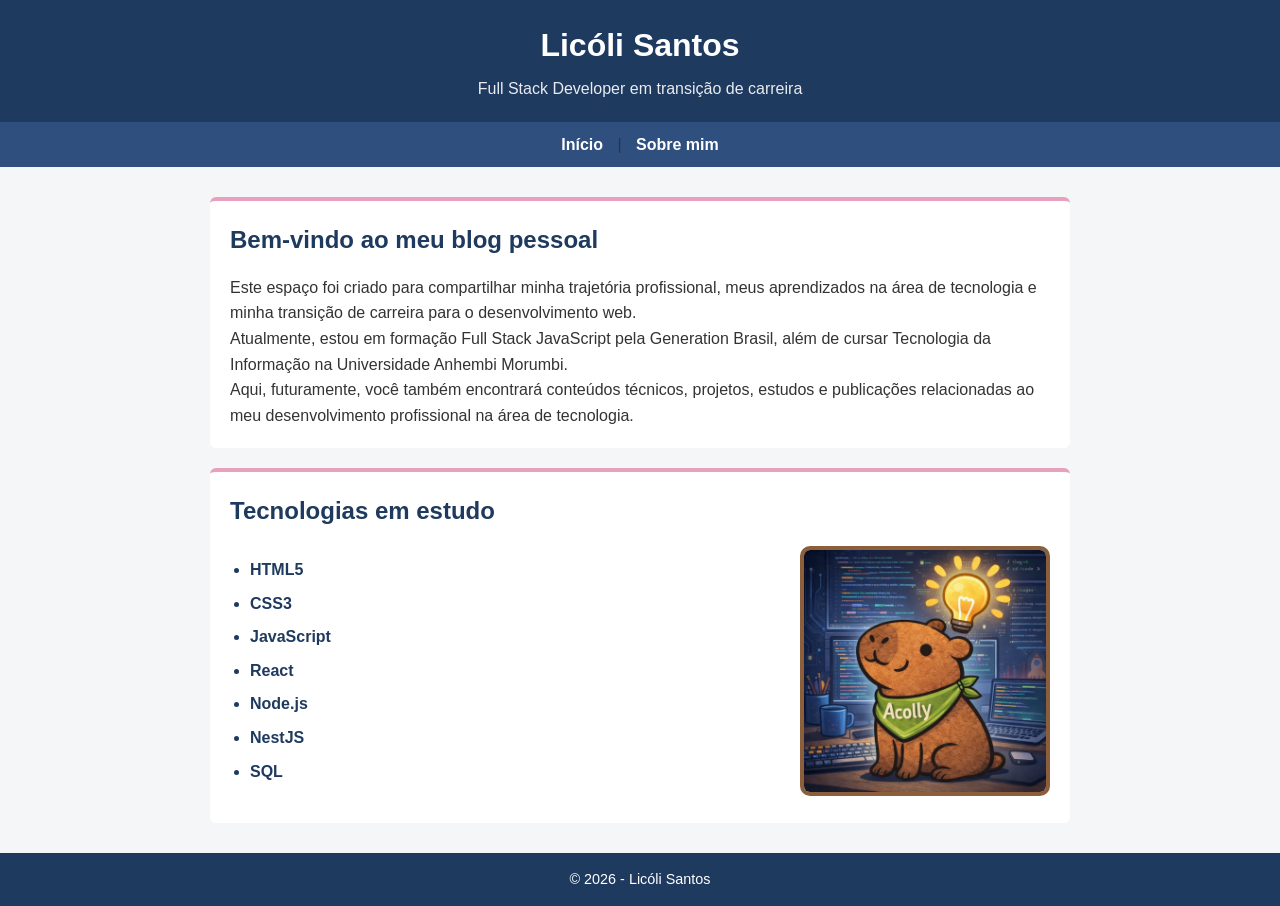
<file: index.html>
<!DOCTYPE html>
<html lang="pt-br">
<head>
  <!-- Configuração de caracteres para português -->
  <meta charset="UTF-8">

  <!-- Título exibido na aba do navegador -->
  <title>Licóli Santos | Blog Pessoal</title>

  <!-- Importação do arquivo CSS externo -->
  <!-- O arquivo deve estar localizado na pasta /css -->
  <link rel="stylesheet" href="assets/css/style.css">

</head>

<body>

  <!-- =====================================================
       CABEÇALHO PRINCIPAL
       ===================================================== -->
  <header>
    <h1>Licóli Santos</h1>
    <p>Full Stack Developer em transição de carreira</p>
  </header>

  <!-- =====================================================
       MENU DE NAVEGAÇÃO
       ===================================================== -->
  <nav>
    <a href="index.html">Início</a> |
    <a href="sobre.html">Sobre mim</a>
  </nav>

  <!-- =====================================================
       CONTEÚDO PRINCIPAL DA PÁGINA INICIAL
       ===================================================== -->
  <main>

    <!-- Seção de apresentação -->
    <section>
      <h2>Bem-vindo ao meu blog pessoal</h2>

      <p>
        Este espaço foi criado para compartilhar minha trajetória profissional,
        meus aprendizados na área de tecnologia e minha transição de carreira
        para o desenvolvimento web.
      </p>

      <p>
        Atualmente, estou em formação Full Stack JavaScript pela Generation Brasil,
        além de cursar Tecnologia da Informação na Universidade Anhembi Morumbi.
      </p>

      <p>
        Aqui, futuramente, você também encontrará conteúdos técnicos,
        projetos, estudos e publicações relacionadas ao meu desenvolvimento
        profissional na área de tecnologia.
      </p>
    </section>

    <!-- =====================================================
         Seção de tecnologias estudadas
         Layout em duas colunas (texto + imagem)
         ===================================================== -->
    <section class="tech-section">
      <h2>Tecnologias em estudo</h2>

      <!-- Container que organiza o conteúdo lado a lado -->
      <div class="tech-content">

        <!-- Coluna esquerda: lista de tecnologias -->
        <div class="tech-list">
          <ul>
            <li>HTML5</li>
            <li>CSS3</li>
            <li>JavaScript</li>
            <li>React</li>
            <li>Node.js</li>
            <li>NestJS</li>
            <li>SQL</li>
          </ul>
        </div>

        <!-- Coluna direita: imagem ilustrativa -->
        <!-- A imagem deve estar na pasta /img -->
        <div class="tech-image">
          <img
            src="assets/img/acolly-tech.png"

            alt="Mascote Acolly em ambiente de tecnologia">
        </div>

      </div>
    </section>

  </main>

  <!-- =====================================================
       RODAPÉ
       ===================================================== -->
  <footer>
    <p>© 2026 - Licóli Santos</p>
  </footer>

</body>
</html>
</file>
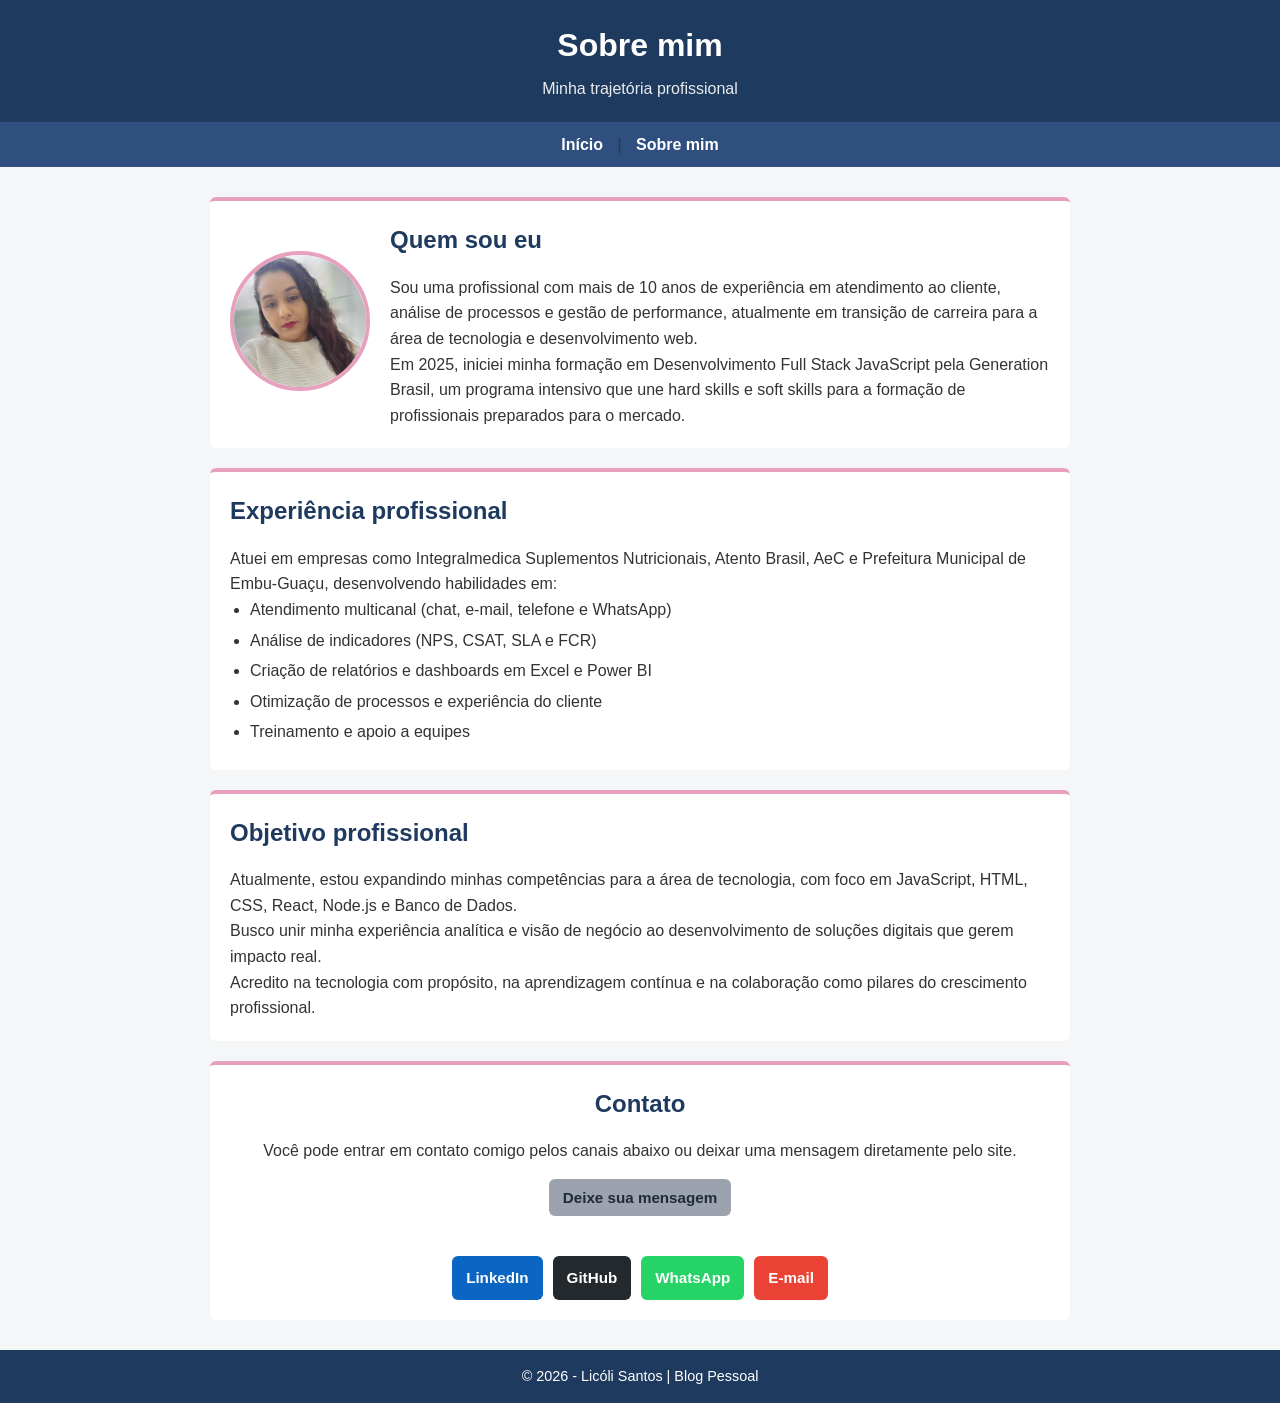
<file: sobre.html>
<!DOCTYPE html>
<html lang="pt-br">
<head>
  <!-- Configuração de caracteres para português -->
  <meta charset="UTF-8">

  <!-- Título exibido na aba do navegador -->
  <title>Sobre mim | Licóli Santos</title>

  <!-- Importação do arquivo CSS -->
  <link rel="stylesheet" href="assets/css/style.css">
</head>

<body>

  <!-- ============================================
       CABEÇALHO
       ============================================ -->
  <header>
    <h1>Sobre mim</h1>
    <p>Minha trajetória profissional</p>
  </header>

  <!-- ============================================
       MENU DE NAVEGAÇÃO
       ============================================ -->
  <nav>
    <a href="index.html">Início</a> |
    <a href="sobre.html">Sobre mim</a>
  </nav>

  <!-- ============================================
       CONTEÚDO PRINCIPAL
       ============================================ -->
  <main>

    <!-- ============================================
         SEÇÃO: QUEM SOU EU
         ============================================ -->
    <section class="sobre-perfil">

      <!-- Foto -->
      <div class="perfil-foto">
        <img
          src="assets/img/licoli.png"
          alt="Foto de Licóli Santos">
      </div>

      <!-- Texto -->
      <div class="perfil-texto">
        <h2>Quem sou eu</h2>

        <p>
          Sou uma profissional com mais de 10 anos de experiência em atendimento ao cliente,
          análise de processos e gestão de performance, atualmente em transição de carreira
          para a área de tecnologia e desenvolvimento web.
        </p>

        <p>
          Em 2025, iniciei minha formação em Desenvolvimento Full Stack JavaScript pela
          Generation Brasil, um programa intensivo que une hard skills e soft skills
          para a formação de profissionais preparados para o mercado.
        </p>
      </div>

    </section>

    <!-- ============================================
         SEÇÃO: EXPERIÊNCIA PROFISSIONAL
         ============================================ -->
    <section>
      <h2>Experiência profissional</h2>

      <p>
        Atuei em empresas como Integralmedica Suplementos Nutricionais, Atento Brasil,
        AeC e Prefeitura Municipal de Embu-Guaçu, desenvolvendo habilidades em:
      </p>

      <ul>
        <li>Atendimento multicanal (chat, e-mail, telefone e WhatsApp)</li>
        <li>Análise de indicadores (NPS, CSAT, SLA e FCR)</li>
        <li>Criação de relatórios e dashboards em Excel e Power BI</li>
        <li>Otimização de processos e experiência do cliente</li>
        <li>Treinamento e apoio a equipes</li>
      </ul>
    </section>

    <!-- ============================================
         SEÇÃO: OBJETIVO PROFISSIONAL
         ============================================ -->
    <section>
      <h2>Objetivo profissional</h2>

      <p>
        Atualmente, estou expandindo minhas competências para a área de tecnologia,
        com foco em JavaScript, HTML, CSS, React, Node.js e Banco de Dados.
      </p>

      <p>
        Busco unir minha experiência analítica e visão de negócio ao desenvolvimento
        de soluções digitais que gerem impacto real.
      </p>

      <p>
        Acredito na tecnologia com propósito, na aprendizagem contínua
        e na colaboração como pilares do crescimento profissional.
      </p>
    </section>

<!-- ============================================
     SEÇÃO: CONTATO
     ============================================ -->
<section class="secao-contato">
  <h2>Contato</h2>

  <p>
    Você pode entrar em contato comigo pelos canais abaixo
    ou deixar uma mensagem diretamente pelo site.
  </p>

  <!-- Container centralizado dos botões -->
  <div class="contato-acoes">

    <!-- Botão principal -->
    <button
      type="button"
      class="contato-btn btn-mensagem abrir-modal">
      Deixe sua mensagem
    </button>

    <!-- Links externos -->
    <div class="contato-links">

      <a
        href="https://www.linkedin.com/in/licoli-santos/"
        target="_blank"
        class="contato-btn linkedin">
        LinkedIn
      </a>

      <a
        href="https://github.com/licolisantos"
        target="_blank"
        class="contato-btn github">
        GitHub
      </a>

      <a
        href="https://wa.me/5511999001636"
        target="_blank"
        class="contato-btn whatsapp">
        WhatsApp
      </a>

      <a
        href="mailto:joaogabriellicoli@gmail.com"
        class="contato-btn email">
        E-mail
      </a>

    </div>

  </div>
</section>

  </main>

  <!-- ============================================
       MODAL - FORMULÁRIO DE CONTATO
       ============================================ -->
  <div class="modal-overlay" id="modalContato">

    <div class="modal">

      <!-- Botão fechar -->
      <button class="fechar-modal" id="fecharModal">×</button>

      <div class="modal-conteudo">

        <!-- Formulário -->
        <div class="modal-form">
          <h2>Deixe sua mensagem</h2>

          <form id="formContato">

            <label for="nome">Nome</label>
            <input
              type="text"
              id="nome"
              required
              placeholder="Digite seu nome">

            <label for="email">E-mail</label>
            <input
              type="email"
              id="email"
              required
              placeholder="Digite seu e-mail">

            <label for="mensagem">Mensagem</label>
            <textarea
              id="mensagem"
              rows="4"
              required
              placeholder="Digite sua mensagem">
            </textarea>

            <button type="submit" class="contato-btn">
              Enviar
            </button>

          </form>
        </div>

        <!-- Mapa -->
        <div class="modal-mapa">
          <p class="endereco">
            Av. Francisco Morato, 999999<br>
            Morumbi - SP
          </p>

          <iframe
            src="https://www.google.com/maps?q=Av.%20Francisco%20Morato,%20999999%20Morumbi%20SP&output=embed"
            loading="lazy">
          </iframe>
        </div>

      </div>

    </div>
  </div>

  <!-- ============================================
       RODAPÉ
       ============================================ -->
  <footer>
    <p>© 2026 - Licóli Santos | Blog Pessoal</p>
  </footer>

  <!-- JavaScript do modal -->
  <script src="assets/js/modal.js"></script>

</body>
</html>
</file>
<file: assets/css/style.css>
/* ================================
   RESET
   Remove estilos padrão do navegador
   ================================ */
* {
  margin: 0;
  padding: 0;
  box-sizing: border-box;
}

/* ================================
   ESTILO GERAL
   ================================ */
body {
  font-family: Arial, Helvetica, sans-serif;
  background-color: #f4f6f8;
  color: #333;
  line-height: 1.6;
}

/* ================================
   CABEÇALHO
   ================================ */
header {
  background-color: #1f3a5f;
  color: #ffffff;
  padding: 20px;
  text-align: center;
}

header h1 {
  margin-bottom: 5px;
}

header p {
  font-size: 1rem;
  opacity: 0.9;
}

/* ================================
   NAVEGAÇÃO
   ================================ */
nav {
  background-color: #2f4f7f;
  padding: 10px;
  text-align: center;
}

nav a {
  color: #ffffff;
  margin: 0 10px;
  text-decoration: none;
  font-weight: bold;
}

nav a:hover {
  text-decoration: underline;
}

/* ================================
   CONTEÚDO PRINCIPAL
   ================================ */
main {
  max-width: 900px;
  margin: 30px auto;
  padding: 0 20px;
}

/* ================================
   SEÇÕES (CARDS)
   ================================ */
section {
  background-color: #ffffff;
  padding: 20px;
  margin-bottom: 20px;
  border-radius: 6px;
  border-top: 4px solid #e8a0bf;
}

section h2 {
  color: #1f3a5f;
  margin-bottom: 15px;
}

/* ================================
   SEÇÃO TECNOLOGIAS
   ================================ */
.tech-content {
  display: flex;
  align-items: center;
  justify-content: space-between;
  gap: 20px;
}

.tech-list {
  flex: 1;
}

.tech-list ul {
  margin-left: 20px;
}

.tech-list li {
  margin-bottom: 8px;
  color: #1f3a5f;
  font-weight: bold;
}

.tech-image {
  flex: 1;
  text-align: right;
}

.tech-image img {
  max-width: 250px;
  width: 100%;
  border: 4px solid #8b5e3c;
  border-radius: 10px;
}

/* ================================
   LISTAS GERAIS
   ================================ */
ul {
  margin-left: 20px;
}

li {
  margin-bottom: 5px;
}

/* ================================
   BOTÕES DE CONTATO
   ================================ */
.contato-links {
  display: flex;
  flex-wrap: wrap;
  gap: 10px;
  margin-top: 10px;
}

/* Estilo base */
.contato-btn {
  padding: 10px 14px;
  border-radius: 6px;
  text-decoration: none;
  border: none;
  cursor: pointer;
  color: #ffffff;
  font-weight: bold;
  font-size: 0.95rem;
  background-color: #6b7280;
  transition: background-color 0.3s ease;
}

/* Hover padrão */
.contato-btn:hover {
  background-color: #4b5563;
}

/* Variações por canal */
.contato-btn.linkedin {
  background-color: #0a66c2;
}

.contato-btn.github {
  background-color: #24292e;
}

.contato-btn.whatsapp {
  background-color: #25d366;
}

.contato-btn.email {
  background-color: #ea4335;
}

/* ================================
   BOTÃO "DEIXE SUA MENSAGEM"
   Botão principal de ação
   ================================ */
.btn-mensagem {
  background-color: #9ca3af;
  color: #1f2937;
  margin-bottom: 15px;
}

.btn-mensagem:hover {
  background-color: #6b7280;
  color: #ffffff;
}

/* ================================
   SEÇÃO CONTATO - CENTRALIZAÇÃO
   ================================ */
.secao-contato {
  text-align: center;
}

.contato-acoes {
  display: flex;
  flex-direction: column;
  align-items: center;
  gap: 15px;
  margin-top: 15px;
}

/* Centraliza os botões de redes */
.contato-links {
  justify-content: center;
}

/* ================================
   SOBRE - PERFIL COM FOTO
   ================================ */
.sobre-perfil {
  display: flex;
  align-items: center;
  gap: 20px;
}

.perfil-foto img {
  width: 140px;
  height: 140px;
  object-fit: cover;
  border-radius: 50%;
  border: 4px solid #e8a0bf;
}

.perfil-texto {
  flex: 1;
}

/* ================================
   MODAL - FORMULÁRIO DE CONTATO
   ================================ */
.modal-overlay {
  position: fixed;
  top: 0;
  left: 0;
  width: 100%;
  height: 100%;
  background-color: rgba(0, 0, 0, 0.6);
  display: none;
  justify-content: center;
  align-items: center;
  z-index: 1000;
}

.modal {
  background-color: #ffffff;
  width: 90%;
  max-width: 900px;
  border-radius: 10px;
  padding: 20px;
  position: relative;
}

.fechar-modal {
  position: absolute;
  top: 10px;
  right: 15px;
  background: none;
  border: none;
  font-size: 24px;
  cursor: pointer;
}

.modal-conteudo {
  display: flex;
  gap: 20px;
}

.modal-form {
  flex: 1;
}

.modal-form label {
  display: block;
  margin-top: 10px;
  font-weight: bold;
}

.modal-form input,
.modal-form textarea {
  width: 100%;
  padding: 10px;
  margin-top: 5px;
  border-radius: 6px;
  border: 1px solid #ccc;
}

.modal-mapa {
  flex: 1;
}

.modal-mapa iframe {
  width: 100%;
  height: 250px;
  border: none;
  border-radius: 8px;
}

.endereco {
  margin-bottom: 10px;
  font-weight: bold;
  color: #1f3a5f;
}

/* ================================
   RESPONSIVIDADE
   ================================ */
@media (max-width: 768px) {
  .modal-conteudo {
    flex-direction: column;
  }
}

@media (max-width: 600px) {
  .sobre-perfil {
    flex-direction: column;
    text-align: center;
  }

  .perfil-foto img {
    margin-bottom: 10px;
  }
}

/* ================================
   RODAPÉ
   ================================ */
footer {
  background-color: #1f3a5f;
  color: #ffffff;
  text-align: center;
  padding: 15px;
  margin-top: 30px;
  font-size: 0.9rem;
}
</file>
